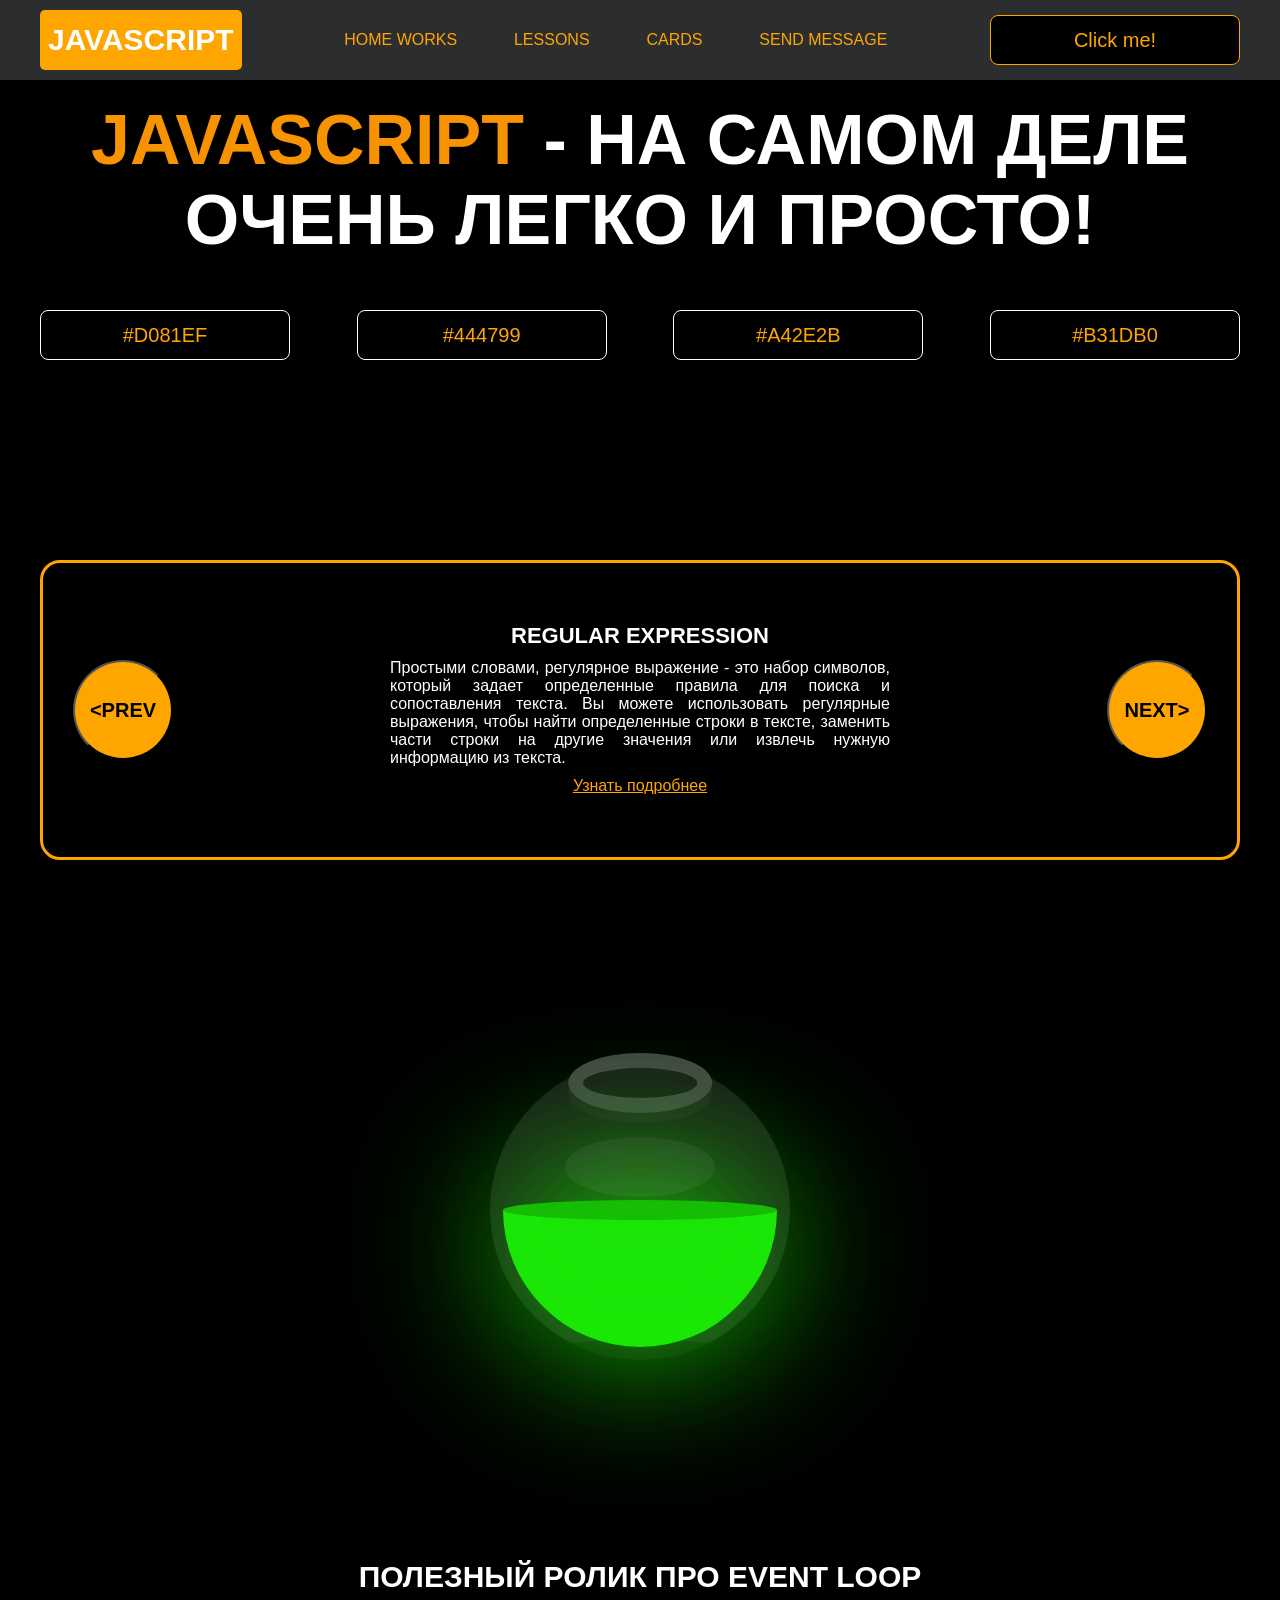
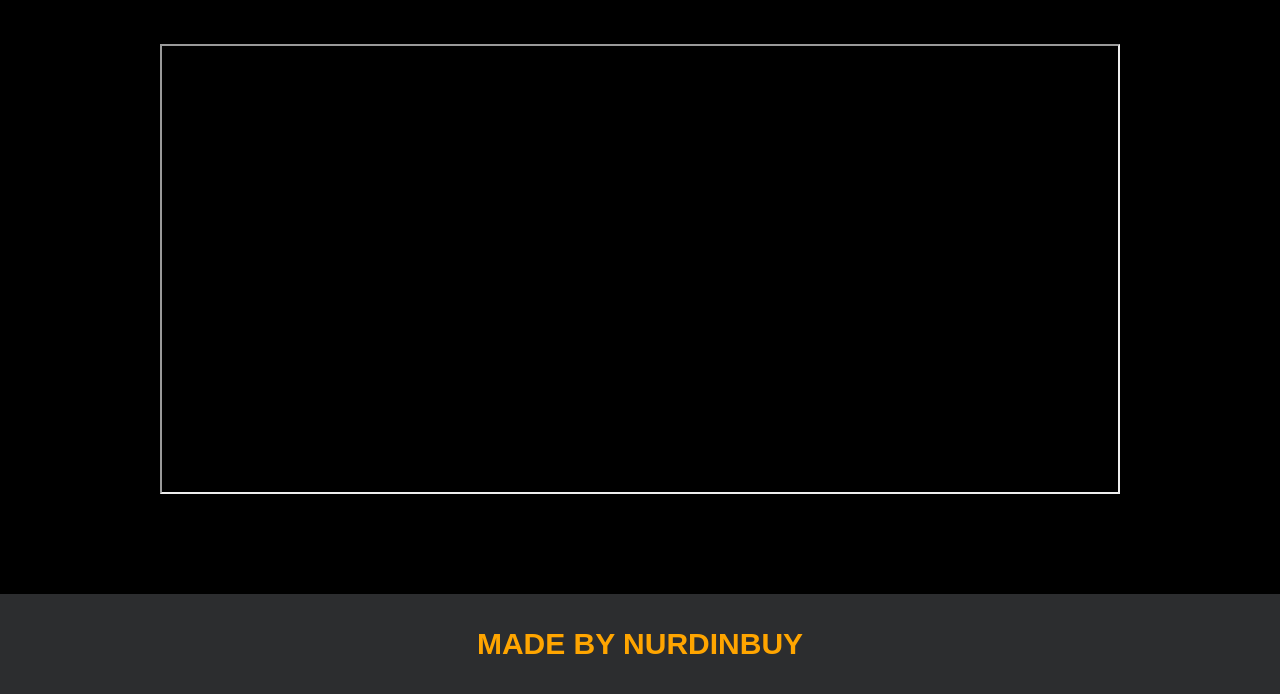
<file: project/project/index.html>
<!DOCTYPE html>
<html lang="en">
<head>
    <meta charset="UTF-8">
    <title>Java Script</title>
    <link rel="stylesheet" href="css/style.css">
    <link rel="stylesheet" href="css/core.css">
</head>
<body>

<div class="wrapper">
<div class="header">
    <div class="container">
        <div class="inner_header">
            <a href="../index.html">
                <div class="logotype">
                    <h2>Java<span>Script</span></h2>
                </div>
            </a>
            <ul class="menu">
                <li class="menu_link">
                    <a href="../pages/home_works.html">Home Works</a>
                </li>
                <li class="menu_link">
                    <a href="../pages/lessons.html">Lessons</a>
                </li>
                <li class="menu_link">
                    <a href="../pages/cards.html">Cards</a>
                </li>
                <li class="menu_link">
                    <a href="https://t.me/NurDinBuy16" target="_blank">Send message</a>
                </li>
            </ul>
            <button class="btn" id="btn-get">Click me!</button>
        </div>
    </div>
</div>

    <div class="main_block">
        <div class="container">
            <div class="inner_main">
                <h1><strong id="js-color">JavaScript</strong> - на самом деле очень легко и просто!</h1>
                <div class="colors-buttons">
                    <button class="btn btn-color"></button>
                    <button class="btn btn-color"></button>
                    <button class="btn btn-color"></button>
                    <button class="btn btn-color"></button>
                </div>
            </div>
        </div>
    </div>

    <div class="slider_block">
        <div class="container">
            <div class="inner_slider">
                <div class="slider">
                    <button class="btn-slide" id="prev">&lt;prev</button>
                    <div class="slide active_slide">
                        <div class="slide_card">
                            <h3>regular expression</h3>
                            <p>Простыми словами, регулярное выражение - это набор символов, который задает определенные правила для поиска и сопоставления текста. Вы можете использовать регулярные выражения, чтобы найти определенные строки в тексте, заменить части строки на другие значения или извлечь нужную информацию из текста.</p>
                            <a href="https://developer.mozilla.org/ru/docs/Web/JavaScript/Guide/Regular_expressions" target="_blank">Узнать подробнее</a>
                        </div>
                    </div>
                    <div class="slide">
                        <div class="slide_card">
                            <h3>recursion</h3>
                            <p>Простыми словами, рекурсия - это, когда функция делает повторяющиеся вызовы самой себя для решения задачи, пока не достигнет определенного условия выхода из рекурсии.</p>
                            <a href="https://learn.javascript.ru/recursion" target="_blank">Узнать подробнее</a>
                        </div>
                    </div>
                    <div class="slide">
                        <div class="slide_card">
                            <h3>json</h3>
                            <p>Простыми словами, JSON - это способ представления данных в виде текста, чтобы они могли быть легко поняты и использованы различными программами. Он использует простые правила для описания объектов и массивов, а также для представления простых типов данных, таких как строки, числа, логические значения и т.д.</p>
                            <a href="https://developer.mozilla.org/ru/docs/Learn/JavaScript/Objects/JSON" target="_blank">Узнать подробнее</a>
                        </div>
                    </div>
                    <div class="slide">
                        <div class="slide_card">
                            <h3>event loop</h3>
                            <p>Простыми словами, event loop похож на дежурного, который непрерывно проверяет, произошло ли какое-либо событие, и реагирует на него, когда оно происходит. Он имеет список задач, которые нужно выполнить, и он перебирает этот список событий одно за другим, обрабатывая каждое событие, когда оно наступает.</p>
                            <a href="https://highload.today/kak-ustroen-event-loop-v-javascript-parallelnaya-model-i-tsikl-sobytij/" target="_blank">Узнать подробнее</a>
                        </div>
                    </div>
                    <button class="btn-slide" id="next">next&gt;</button>
                </div>
            </div>
        </div>
    </div>

    <div class="bottle">
        <div class="container">
            <div class="bottle_inner">
                <a href="pages/monster.html">
                    <div class="bowl">
                        <div class="shadow"></div>
                        <div class="liquid"></div>

                    </div>
                </a>
            </div>
        </div>
    </div>

    <div class="block_video">
        <div class="container">
            <h3>Полезный ролик про Event Loop</h3>
            <div class="inner_block_video">
                <iframe width="80%" height="450" src="https://www.youtube.com/embed/zDlg64fsQow" title="YouTube video player" allow="autoplay; clipboard-write; encrypted-media; gyroscope; picture-in-picture; web-share" allowfullscreen></iframe>
            </div>
        </div>
    </div>

    <div class="footer">
        <div class="container">
            <a href="https://www.instagram.com/nurdinbuy/" target="_blank">
                <div class="inner_footer">
                    <h2>Made by NurDinBuy</h2>
                </div>
            </a>
        </div>
    </div>
</div>

<div class="modal">
    <div class="modal_dialog">
        <div class="modal_content">
            <form action="#">
                <div class="modal_close">&#10006;</div>
                <div class="modal_title">Мы свяжемся с вами как можно быстрее!</div>
                <label>
                    <input
                        required
                        placeholder="Ваше имя"
                        name="name"
                        type="text"
                        class="modal_input"
                    >
                </label>
                <label>
                    <input
                        required
                        placeholder="Ваш номер телефона"
                        name="phone"
                        type="text"
                        class="modal_input"
                    >
                </label>
                <button class="btn btn_dark btn_min">Перезвонить мне</button>
            </form>
        </div>
    </div>
</div>

</body>
<script src="js/main.js"></script>
<script src="js/modal.js"></script>
</html>
</file>
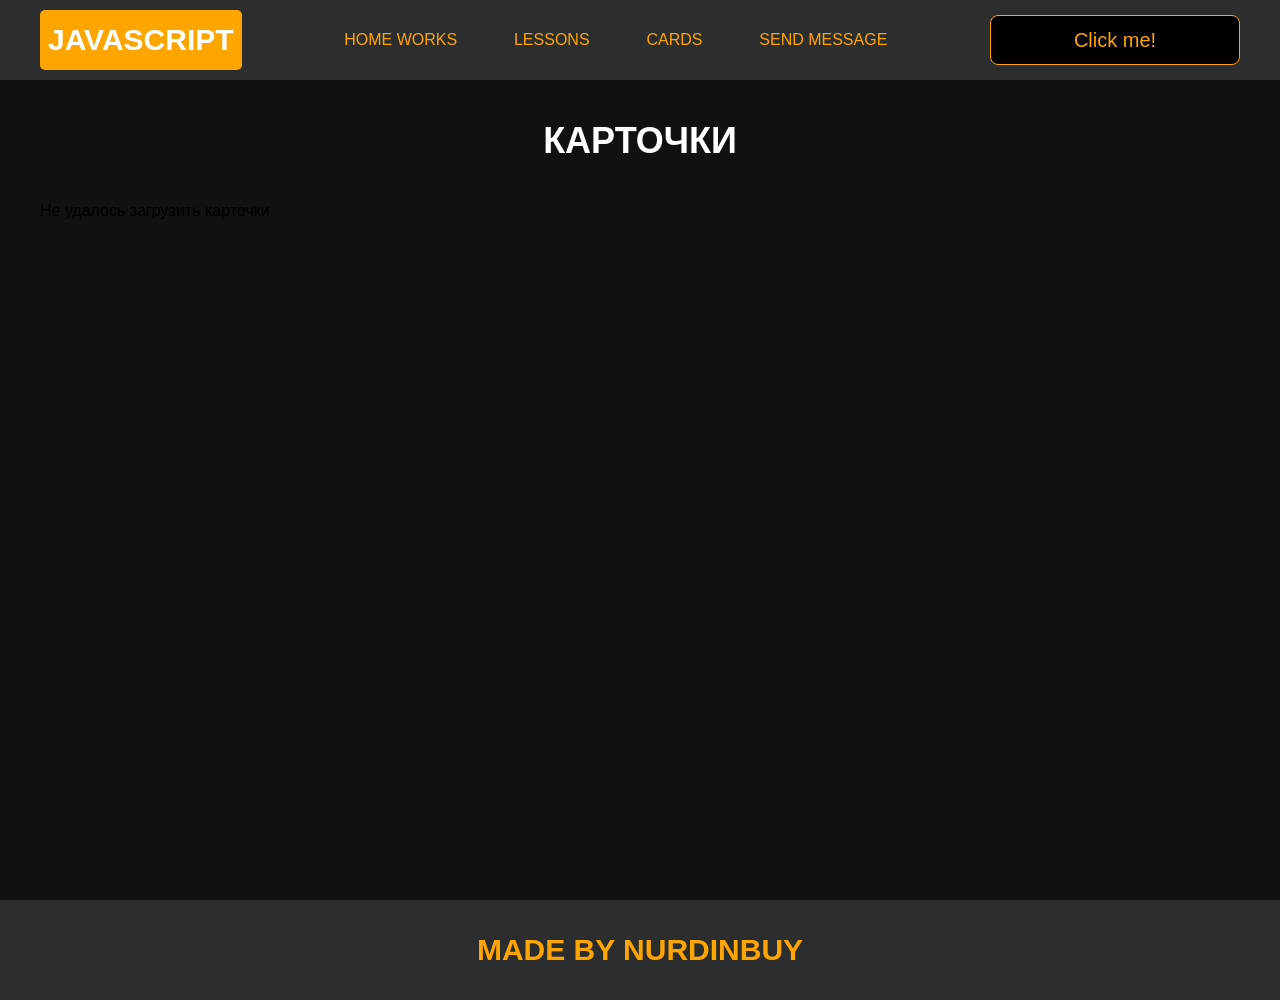
<file: project/project/pages/cards.html>
<!DOCTYPE html>
<html lang="ru">
<head>
    <meta charset="UTF-8">
    <meta name="viewport" content="width=device-width, initial-scale=1.0">
    <title>Карточки</title>

    <link rel="stylesheet" href="../css/core.css">
    <link rel="stylesheet" href="../css/style.css">
    <link rel="stylesheet" href="../css/cards.css">
</head>
<body>

     
<div class="header">
    <div class="container">
        <div class="inner_header">
            <a href="../index.html">
                <div class="logotype">
                    <h2>Java<span>Script</span></h2>
                </div>
            </a>
            <ul class="menu">
                <li class="menu_link">
                    <a href="../pages/home_works.html">Home Works</a>
                </li>
                <li class="menu_link">
                    <a href="../pages/lessons.html">Lessons</a>
                </li>
                <li class="menu_link">
                    <a href="../pages/cards.html">Cards</a>
                </li>
                <li class="menu_link">
                    <a href="https://t.me/NurDinBuy16" target="_blank">Send message</a>
                </li>
            </ul>
            <button class="btn" id="btn-get">Click me!</button>
        </div>
    </div>
</div>


    <main>
        <section class="cards_section">
            <div class="container">
                <h1>Карточки</h1>
                <div class="cards_list"></div>
            </div>
        </section>
    </main>

      <div class="footer">
        <div class="container">
            <a href="https://www.instagram.com/nurdinbuy/" target="_blank">
                <div class="inner_footer">
                    <h2>Made by NurDinBuy</h2>
                </div>
            </a>
        </div>
    </div>

    <script src="../js/cards.js"></script>
</body>
</html>
</file>
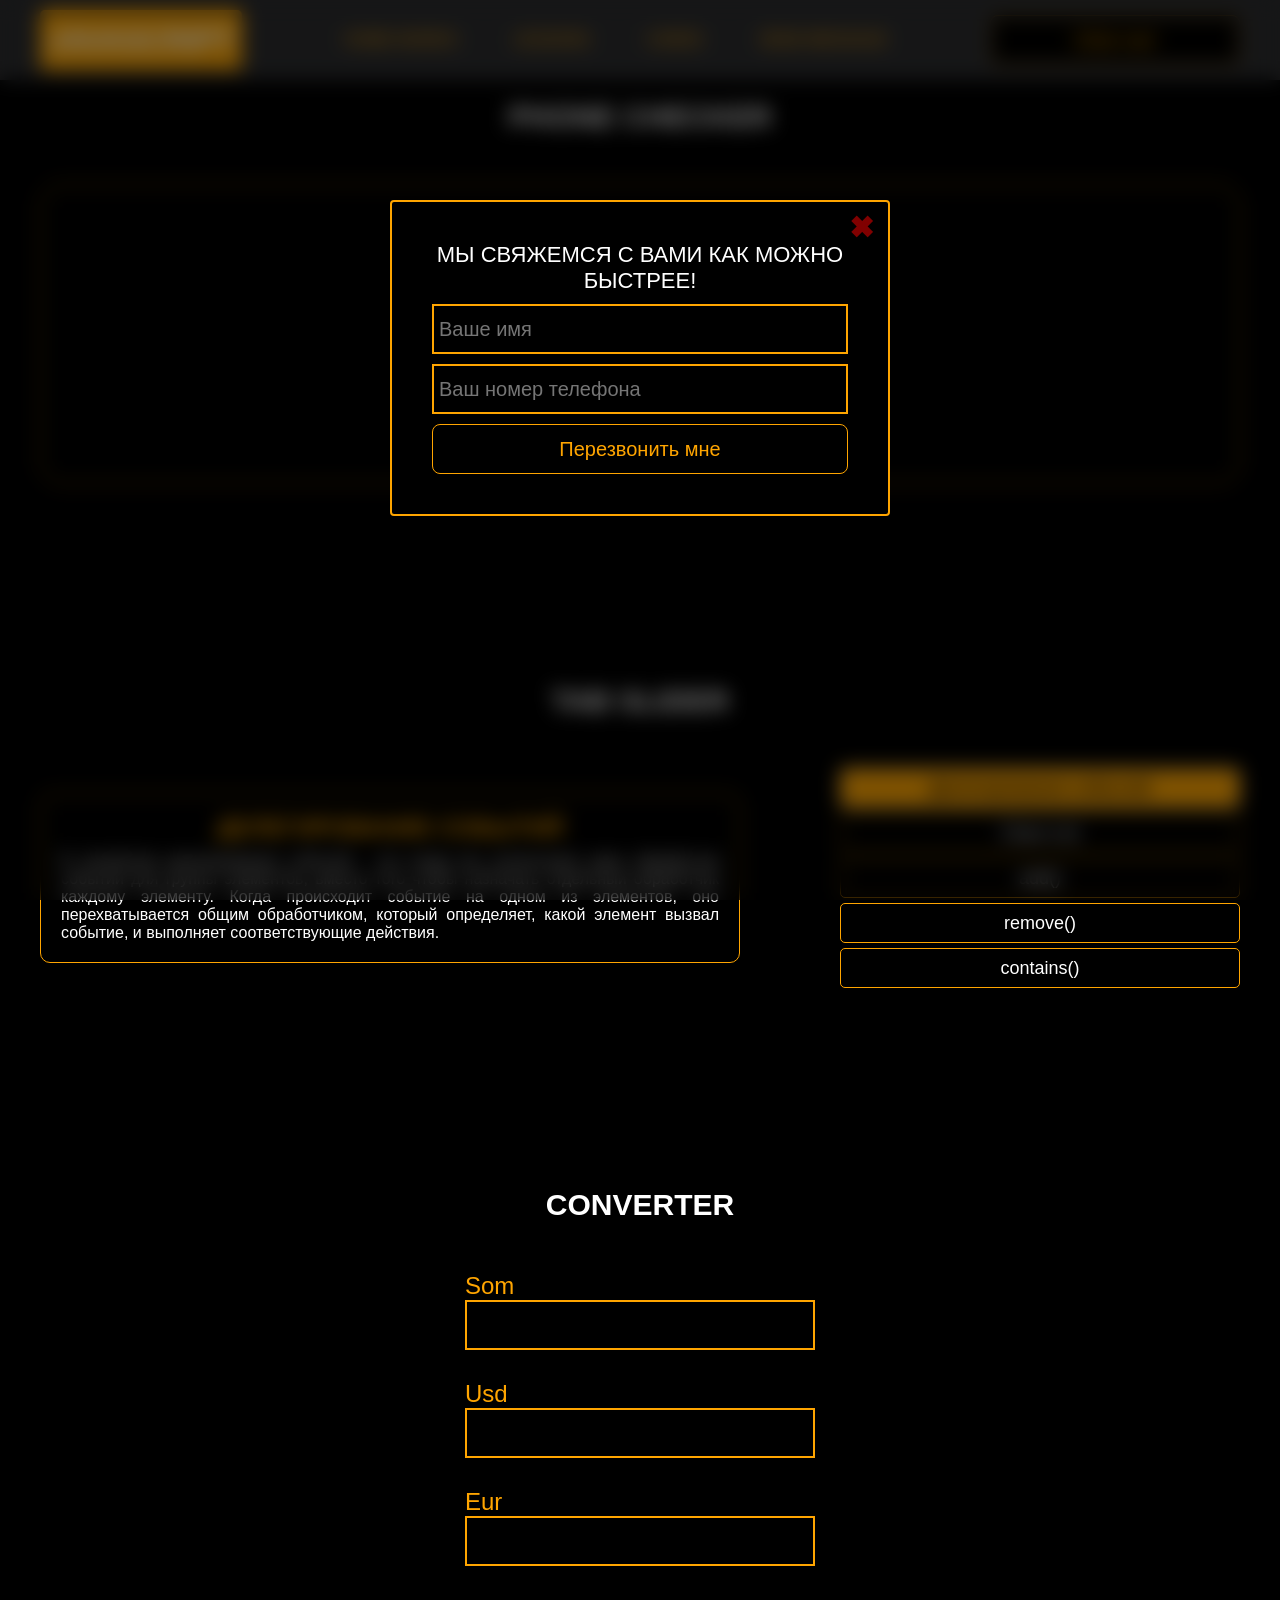
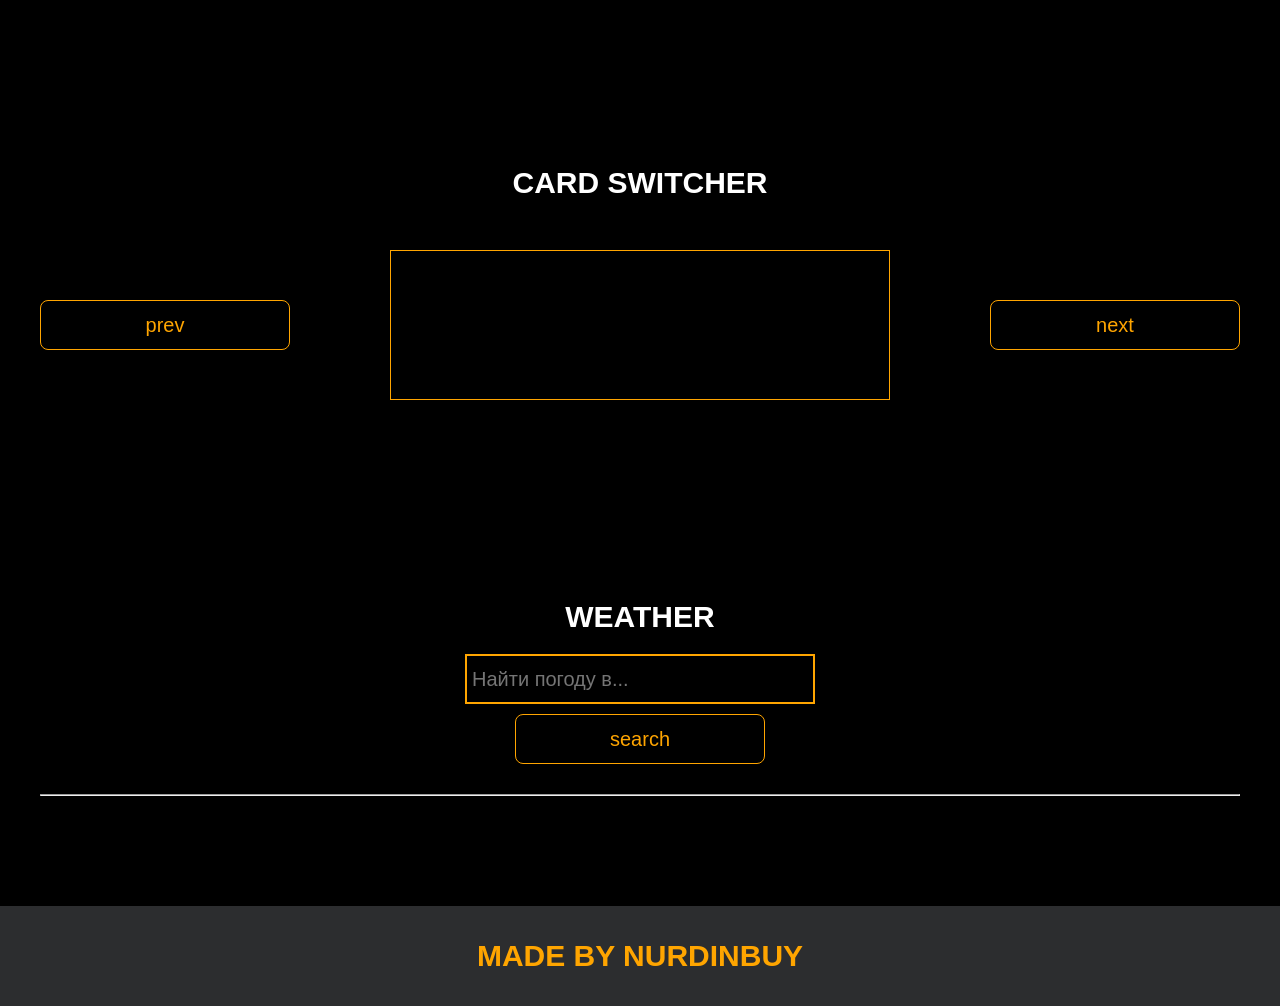
<file: project/project/pages/lessons.html>
<!DOCTYPE html>
<html lang="en">
<head>
    <meta charset="UTF-8">
    <title>Lessons</title>
    <link rel="stylesheet" href="../css/style.css">
    <link rel="stylesheet" href="../css/core.css">
    <link rel="stylesheet" href="../css/lessons.css">
</head>
<body>

<div class="wrapper">
   
<div class="header">
    <div class="container">
        <div class="inner_header">
            <a href="../index.html">
                <div class="logotype">
                    <h2>Java<span>Script</span></h2>
                </div>
            </a>
            <ul class="menu">
                <li class="menu_link">
                    <a href="../pages/home_works.html">Home Works</a>
                </li>
                <li class="menu_link">
                    <a href="../pages/lessons.html">Lessons</a>
                </li>
                <li class="menu_link">
                    <a href="../pages/cards.html">Cards</a>
                </li>
                <li class="menu_link">
                    <a href="https://t.me/NurDinBuy16" target="_blank">Send message</a>
                </li>
            </ul>
            <button class="btn" id="btn-get">Click me!</button>
        </div>
    </div>
</div>


    <div class="phone_block">
        <div class="container">
            <h3>Phone checker</h3>
            <div class="inner_phone_block">
                <div class="form_phone">
                    <label for="phone_input">Phone Number</label>
                    <input type="text" id="phone_input" placeholder="+996 XXX XX-XX-XX">
                    <button class="btn" id="phone_button">Check number</button>
                    <span class="checker" id="phone_result"></span>
                </div>
            </div>
        </div>
    </div>

    <div class="tab_slider">
        <div class="container">
            <h3>tab slider</h3>
            <div class="inner_tab_slider">
                <div class="tab_contents_block">

                    <div class="tab_content_block">
                        <h4>Делегирование событий</h4>
                        <p>В JavaScript делегирование событий - это когда мы используем один обработчик событий для
                            группы элементов, вместо того чтобы назначать отдельный обработчик каждому элементу. Когда
                            происходит событие на одном из элементов, оно перехватывается общим обработчиком, который
                            определяет, какой элемент вызвал событие, и выполняет соответствующие действия.</p>
                    </div>
                    <div class="tab_content_block">
                        <h4>classList</h4>
                        <p>classList в JavaScript - это свойство, которое позволяет нам работать с классами элемента
                            HTML. С помощью classList мы можем добавлять, удалять или проверять наличие классов у
                            элемента. Допустим, у нас есть элемент на веб-странице, и мы хотим изменить его классы с
                            помощью JavaScript. Вместо того чтобы обращаться напрямую к атрибуту class, мы можем
                            использовать свойство classList этого элемента. </p>
                    </div>
                    <div class="tab_content_block">
                        <h4>add()</h4>
                        <p>Метод add позволяет добавить новый класс к списку классов элемента. Например,
                            element.classList.add('new-class') добавит класс с именем "new-class" к элементу.</p>
                    </div>
                    <div class="tab_content_block">
                        <h4>remove()</h4>
                        <p>Метод remove позволяет удалить класс из списка классов элемента. Например,
                            element.classList.remove('old-class') удалит класс с именем "old-class" из элемента.</p>
                    </div>
                    <div class="tab_content_block">
                        <h4>contains()</h4>
                        <p>Метод contains позволяет проверить, содержит ли элемент определенный класс. Он возвращает
                            true, если класс присутствует, и false, если его нет. Например,
                            element.classList.contains('highlight') вернет true, если у элемента есть класс
                            "highlight".</p>
                    </div>

                    <div class="tab_content_items">
                        <button class="tab_content_item tab_content_item_active">Делегирование событий</button>
                        <button class="tab_content_item">Class List</button>
                        <button class="tab_content_item">add()</button>
                        <button class="tab_content_item">remove()</button>
                        <button class="tab_content_item">contains()</button>
                    </div>

                </div>
            </div>
        </div>
    </div>

    <div class="converter">
        <div class="container">
            <h3>CONVERTER</h3>
            <div class="inner_converter">
                <div class="som">
                    <label for="som">Som</label>
                    <input type="number" id="som" class="som">
                </div>
                <div class="usd">
                    <label for="usd">Usd</label>
                    <input type="number" id="usd" class="usd">
                </div>
                <div class="eur">
                    <label for="eur">Eur</label>
                    <input type="number" id="eur">
                </div>
            </div>
        </div>
    </div>

    <div class="card_switcher">
        <div class="container">
            <h3>Card Switcher</h3>
            <div class="inner_card_switcher">
                <button class="btn" id="btn-prev">prev</button>
                <div class="card"></div>
                <button class="btn" id="btn-next">next</button>
            </div>
        </div>
    </div>

    <div class="weather">
        <div class="container">
            <h3>WEATHER</h3>
            <div class="inner_weather">
                <div>
                    <label>
                        <input
                            type="text"
                            class="cityName"
                            placeholder="Найти погоду в..."
                            id="searchInput"
                        >
                    </label>
                    <button class="btn" id="search">search</button>
                </div>
                <div>
                    <span class="city"></span>
                    <hr/>
                    <span class="temp"></span>
                </div>
            </div>
        </div>
    </div>

    <div class="footer">
        <div class="container">
            <a href="https://www.instagram.com/nurdinbuy/" target="_blank">
                <div class="inner_footer">
                    <h2>Made by NurDinBuy</h2>
                </div>
            </a>
        </div>
    </div>
</div>

<div class="modal">
    <div class="modal_dialog">
        <div class="modal_content">
            <form action="#">
                <div class="modal_close">&#10006;</div>
                <div class="modal_title">Мы свяжемся с вами как можно быстрее!</div>
                <label>
                    <input required placeholder="Ваше имя" name="name" type="text" class="modal_input">
                </label>
                <label>
                    <input required placeholder="Ваш номер телефона" name="phone" class="modal_input">
                </label>
                <button class="btn btn_dark btn_min">Перезвонить мне</button>
            </form>
        </div>
    </div>
</div>

</body>
<script src="../js/lesson.js"></script>
<script src="../js/modal.js"></script>
</html>
</file>
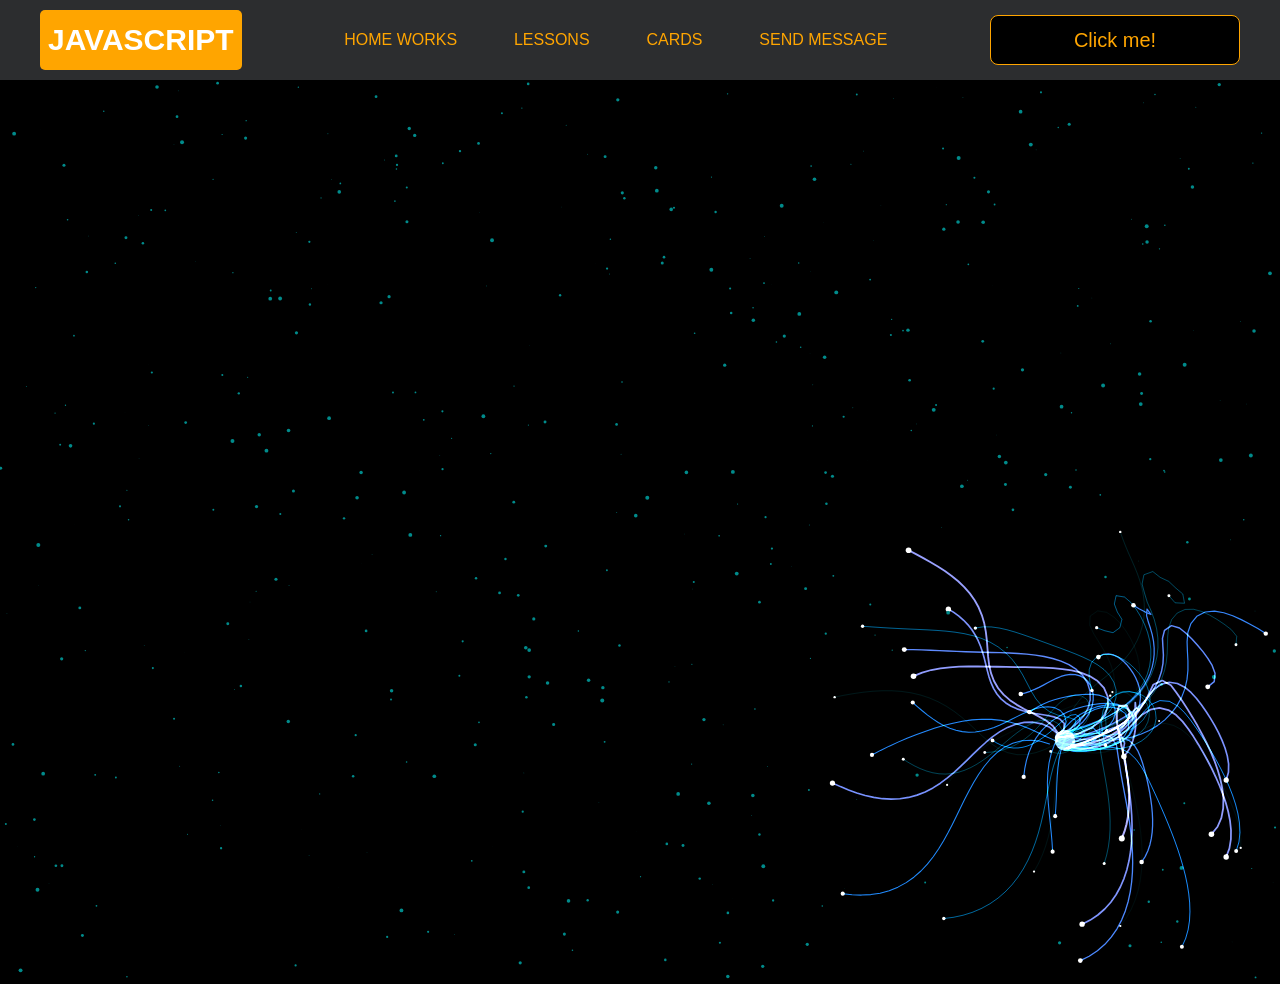
<file: project/project/pages/monster.html>
<!DOCTYPE html>
<html lang="en">
<head>
    <meta charset="UTF-8">
    <title>Monster</title>
    <link rel="stylesheet" href="../css/style.css">
    <link rel="stylesheet" href="../css/core.css">
    <link rel="stylesheet" href="../css/monster.css">
</head>
<body>
<div class="wrapper">
<div class="header">
    <div class="container">
        <div class="inner_header">
            <a href="../index.html">
                <div class="logotype">
                    <h2>Java<span>Script</span></h2>
                </div>
            </a>
            <ul class="menu">
                <li class="menu_link">
                    <a href="../pages/home_works.html">Home Works</a>
                </li>
                <li class="menu_link">
                    <a href="../pages/lessons.html">Lessons</a>
                </li>
                <li class="menu_link">
                    <a href="../pages/cards.html">Cards</a>
                </li>
                <li class="menu_link">
                    <a href="https://t.me/NurDinBuy16" target="_blank">Send message</a>
                </li>
            </ul>
            <button class="btn" id="btn-get">Click me!</button>
        </div>
    </div>
</div>
</div>
<canvas id="canvas"></canvas>

<div class="modal">
    <div class="modal_dialog">
        <div class="modal_content">
            <form action="#">
                <div class="modal_close">&times;</div>
                <div class="modal_title">Мы свяжемся с вами как можно быстрее!</div>
                <label>
                    <input required placeholder="Ваше имя" name="name" type="text" class="modal_input">
                </label>
                <label>
                    <input required placeholder="Ваш номер телефона" name="phone" class="modal_input">
                </label>
                <button class="btn btn_dark btn_min">Перезвонить мне</button>
            </form>
        </div>
    </div>
</div>

</body>
<script src="../js/monster.js"></script>
<script src="../js/modal.js"></script>
</html>
</file>
<file: project/project/css/style.css>
/* HEADER */

.header {
    height: 80px;
    background: #2c2d2f;
    display: flex;
    align-items: center;
    width: 100%;
    position: fixed;
    top: 0;
    z-index: 2;
}

.inner_header {
    height: 100%;
    display: flex;
    align-items: center;
    justify-content: space-between;
}

/* LOGOTYPE */

.logotype {
    display: flex;
    align-items: center;
    justify-content: center;
    font-size: 22px;
    height: 60px;
    width: fit-content;
    background: var(--orange);
    padding: 8px;
    color: white;
    border-radius: 5px;
    cursor: pointer;
}

/* HEADER MENU */

.menu {
    display: flex;
    justify-content: space-around;
    width: 600px;
}

.menu_link a {
    color: var(--orange);
    text-transform: uppercase;
}

.menu_link a:hover {
    text-decoration: underline;
}

/* MAIN BLOCK */

.main_block {
    padding: 100px 0;
    background: black;
}

/* BUTTONS COLOR PICKER */

.colors-buttons {
    display: flex;
    justify-content: space-between;
    margin-top: 50px;
}

.btn-color {
    border-radius: 20px;
    border-color: white !important;
}

/* FOOTER */

.footer {
    background: #2c2d2f;
    width: 100%;
}

.inner_footer {
    display: flex;
    align-items: center;
    justify-content: center;
    height: 100px;
}

.footer h2 {
    text-transform: uppercase;
    color: var(--orange);
    font-weight: 600;
}


/* SLIDER BLOCK */

.slider_block {
    padding: 100px 0;
    background: black;
}

.slider {
    position: relative;
    width: 100%;
    height: 300px;
    overflow: hidden;
    border: 3px solid var(--orange);
    border-radius: 20px;
    display: flex;
    align-items: center;
    justify-content: space-between;
    padding: 0 30px;
}

.slide {
    position: absolute;
    top: 60px;
    left: 0;
    width: 100%;
    height: 100%;
    display: none;
    transition: opacity 0.5s ease-in-out;
}

.slide_card {
    color: white;
    margin: 0 auto;
    width: 500px;
    text-align: center;
}

.slide_card h3 {
    color: white;
    text-transform: uppercase;
    font-size: 22px;
}

.slide_card p {
    font-size: 16px;
    text-align: justify;
    margin: 10px 0;
}

.slide_card a {
    color: var(--orange);
    text-decoration: underline;
}

.slide.active_slide {
    display: block;
}

/* VIDEO BLOCK */

.block_video {
    background: black;
    padding: 100px 0;
}

.inner_block_video {
    display: flex;
    justify-content: center;
    margin-top: 50px;
}

/* MODAL */

.modal {
    position: fixed;
    height: 100%;
    width: 100%;
    top: 0;
    left: 0;
    z-index: 2;
    background: rgba(0, 0, 0, 0.5);
    backdrop-filter: blur(10px);
    display: none;
}

.modal_dialog {
    max-width: 500px;
    margin: 200px auto;
}

.modal_content {
    position: relative;
    width: 100%;
    padding: 40px;
    background-color: black;
    border: 2px solid var(--orange);
    border-radius: 4px;
    max-height: 80vh;
    overflow-y: auto;
}

.modal_content form {
    display: flex;
    flex-direction: column;
    align-items: center;
}

.modal_close {
    position: absolute;
    top: 8px;
    right: 14px;
    font-size: 30px;
    color: red;
    opacity: 0.5;
    font-weight: 700;
    border: none;
    background-color: transparent;
    cursor: pointer;
}

.modal_title {
    text-align: center;
    font-size: 22px;
    text-transform: uppercase;
    color: white;
}

.modal_content label, .btn_min {
    width: 100% !important;
    margin-top: 10px;
}

.modal_content input {
    width: 100%;
}

/*-------BOTTLE-------*/

.bottle {
    background: black;
    padding: 100px 0;
}

.bottle_inner {
    display: flex;
    justify-content: center;
    align-items: center;
}

.bowl {
    position: relative;
    width: 300px;
    height: 300px;
    background: rgba(255, 255, 255, 0.1);
    border-radius: 50%;
    border: 8px solid transparent;
    animation: animate 5s linear infinite;
    transform-origin: bottom center;
}

@keyframes animate {
    0% {
        transform: rotate(0deg);
    }
    25% {
        transform: rotate(22deg);
    }
    50% {
        transform: rotate(0deg);
    }
    75% {
        transform: rotate(-22deg);
    }
    100% {
        filter: hue-rotate(360deg);
    }
}

.bowl::before {
    content: "";
    position: absolute;
    top: -15px;
    left: 50%;
    transform: translateX(-50%);
    width: 40%;
    height: 30px;
    border: 15px solid #444;
    border-radius: 50%;
    box-shadow: 0 10px #222;

}

.bowl::after {
    content: "";
    position: absolute;
    top: 35%;
    left: 50%;
    transform: translate(-50%, -50%);
    width: 150px;
    height: 60px;
    background: rgba(255, 255, 255, 0.05);
    transform-origin: center;
    animation: animatebowlshadow 5s linear infinite;
    border-radius: 50%;
    animation-play-state: running;

}


@keyframes animatebowlshadow {
    0% {
        left: 50%;
        width: 150px;
        height: 60px;
    }
    25% {
        left: 55%;
        width: 140px;
        height: 65px;
    }
    50% {
        left: 50%;
        width: 150px;
        height: 60px;
    }
    75% {
        left: 45%;
        width: 140px;
        height: 65px;
    }
    100% {


    }
}


.liquid {
    position: absolute;
    top: 50%;
    left: 5px;
    right: 5px;
    bottom: 5px;
    background: #1ae907;
    border-bottom-left-radius: 150px;
    border-bottom-right-radius: 150px;
    filter: drop-shadow(0 0 80px #1ae907);
    transform-origin: top center;
    animation: animateliquid 5s linear infinite;
    animation-play-state: running;
}

@keyframes animateliquid {
    0% {
        transform: rotate(0deg);
    }
    25% {
        transform: rotate(-22deg);
    }
    30% {
        transform: rotate(-23deg);
    }
    50% {
        transform: rotate(0deg);
    }
    75% {
        transform: rotate(22deg);
    }
    80% {
        transform: rotate(23deg);
    }
    100% {
        transform: rotate(0deg);
    }


}

.liquid::before {
    content: "";
    position: absolute;
    top: -10px;
    width: 100%;
    height: 20px;
    background: #15be05;
    border-radius: 50%;
    filter: drop-shadow(0 0 80px #15be05);
}

.shadow {
    position: absolute;
    top: calc(50% + 150px);
    left: 50%;
    transform: translate(-50%, -50%);
    width: 260px;
    height: 40px;
    background: rgba(0, 0, 0, 0.5);
    border-radius: 50%;
    animation: animateshadow 5s linear infinite;
    animation-play-state: running;

}

@keyframes animateshadow {
    0% {
        left: 50%;
        width: 260px;
        height: 40px;
        top: calc(50% + 150px);

    }

    25% {
        left: 55%;
        width: 265px;
        height: 30px;
        top: calc(50% + 130px);

    }
    50% {
        left: 50%;
        width: 260px;
        height: 40px;
        top: calc(50% + 150px);

    }
    75% {
        left: 45%;
        width: 265px;
        height: 30px;
        top: calc(50% + 130px);

    }
    100% {
    }
}
</file>
<file: project/project/css/core.css>
* {
    margin: 0;
    padding: 0;
    box-sizing: border-box;
}

.container {
    width: 1200px;
    margin: 0 auto;
}

body {
    font-family: "Britannic Bold", sans-serif;
    background: #c2d0d0;
}

.btn {
    width: 250px;
    height: 50px;
    font-size: 20px;
    cursor: pointer;
    border: 1px solid var(--orange);
    background: black;
    color: var(--orange);
    border-radius: 8px;
}

.btn:hover {
    background: #414349;
}

.btn:active {
    background: #56585D;
    border: 2px solid var(--orange);
}

a {
    text-decoration: none;
}

li {
    list-style: none;
}

h1 {
    text-align: center;
    font-size: 70px;
    color: white;
    margin: 0 auto;
    text-transform: uppercase;
    font-weight: 600;
}

h2 {
    text-align: center;
    font-size: 30px;
    color: white;
    margin: 0 auto;
    text-transform: uppercase;
    font-weight: 600;
}

h3 {
    text-align: center;
    font-size: 30px;
    color: white;
    margin: 0 auto;
    text-transform: uppercase;
    font-weight: 600;
}

h4 {
    font-size: 24px;
    color: white;
    text-transform: uppercase;
    font-weight: 600;
}

strong {
    color: #F79300;
}

label {
    font-size: 24px;
    color: var(--orange);
}

input {
    width: 350px;
    height: 50px;
    font-size: 20px;
    padding-left: 5px;
    color: var(--orange);
    background: black;
    border: 2px solid var(--orange);
}

.checker {
    color: white;
    font-size: 30px;
}

.btn-slide {
    display: block;
    width: 100px;
    height: 100px;
    background: var(--orange);
    color: black;
    font-size: 20px;
    text-transform: uppercase;
    border-radius: 50%;
    font-weight: 800;
    z-index: 1;
}

.btn-slide:hover {
    background: #b68733 !important;
    cursor: pointer;
    color: white;
}

:root {
    --orange: orange;
    --black: black;
}
</file>
<file: project/project/css/cards.css>
.cards_section {
    padding: 80px 0;
    background: #111111;
    min-height: 100vh;
}

.cards_section h1 {
    text-align: center;
    color: white;
    font-size: 36px;
    margin-bottom: 40px;
    margin-top: 40px;
}

.cards_list {
    display: grid;
    grid-template-columns: repeat(3, 1fr);
    gap: 24px;
}

.post_card {
    background: #1e1e1e;
    border: 1px solid #ff9800;
    border-radius: 12px;
    padding: 24px;
    display: flex;
    flex-direction: column;
    gap: 16px;
    transition: transform 0.3s;
}

.post_card:hover {
    transform: translateY(-5px);
}

.post_id {
    color: #ff9800;
    font-size: 14px;
}

.post_card h3 {
    color: white;
    font-size: 20px;
    text-transform: capitalize;
}

.post_card p {
    color: #cccccc;
    font-size: 15px;
    line-height: 1.6;
    flex-grow: 1;
}

.post_user {
    color: #ff9800;
    font-size: 13px;
}

@media (max-width: 992px) {
    .cards_list {
        grid-template-columns: repeat(2, 1fr);
    }
}

@media (max-width: 600px) {
    .cards_list {
        grid-template-columns: 1fr;
    }
}
</file>
<file: project/project/css/lessons.css>
/* PHONE CHECKER */

.phone_block {
    background: black;
    padding: 100px 0;
}

.inner_phone_block {
    margin-top: 50px;
    display: flex;
    justify-content: space-evenly;
    border: 1px solid var(--orange);
    height: 300px;
    border-radius: 20px;
    align-items: center;
}

.form_phone {
    display: flex;
    flex-direction: column;
    align-items: center;
}

.form_phone button {
    width: 100%;
    margin: 20px 0;
}

/* TAB SLIDER */

.tab_slider {
    background: black;
    padding: 100px 0;
}

.tab_content_block {
    width: 700px;
    border: 1px solid var(--orange);
    padding: 20px;
    border-radius: 10px;
    text-align: center;
    display: flex;
    align-items: center;
    flex-direction: column;
    justify-content: center;
    height: 170px;
}

.tab_content_block p {
    color: white;
    margin-top: 10px;
    text-align: justify;
}

.tab_content_items {
    width: 400px;
    display: flex;
    flex-direction: column;
    row-gap: 5px;
}

.tab_content_item {
    padding: 10px;
    height: 30px;
    color: white;
    background: var(--black);
    border: 1px solid var(--orange);
    text-align: center;
    font-size: 20px;
    cursor: pointer;
    display: grid;
    place-content: center;
}

.tab_content_item_active {
    background: var(--orange);
    color: black;
    font-weight: 600;
    border: 1px solid white;
}

.tab_contents_block {
    display: flex;
    justify-content: space-between;
    align-items: center;
    margin-top: 50px;
}

/*------CARD SWITCHER------*/

.card_switcher {
    background-color: black;
    padding: 100px 0;
}

.card {
    width: 500px;
    height: 150px;
    border: 1px solid var(--orange);
    text-align: center;
    display: flex;
    flex-direction: column;
    justify-content: space-around;
    align-items: center;
    padding: 10px;
}

.card p {
    color: var(--orange);
    font-size: 20px;
}

.card span {
    color: white;
    font-size: 30px;
}

.inner_card_switcher {
    margin-top: 50px;
    display: flex;
    align-items: center;
    justify-content: space-between;
}


/*-------CONVERTER--------*/


.converter {
    padding: 100px 0;
    background-color: black;
}

.inner_converter {
    display: flex;
    align-items: center;
    justify-content: center;
    flex-direction: column;
    gap: 30px;
    margin-top: 50px;
}

.inner_converter > div {
    display: flex;
    flex-direction: column;
}

/*------WEATHER------*/

.weather {
    padding: 100px 0;
    background-color: black;
}

.inner_weather > div {
    display: flex;
    flex-direction: column;
    align-items: center;
    gap: 10px;
    color: white;
    font-size: 25px;
}

.inner_weather {
    display: flex;
    flex-direction: column;
    gap: 20px;
    margin-top: 20px;
}

hr {
    width: 100%;
}



.tab_slider {
    background: black;
    padding: 100px 0;
}

.inner_tab_slider {
    width: 100%;
}

.tab_contents_block {
    display: flex;
    justify-content: space-between;
    align-items: center;
    gap: 30px;
    margin-top: 50px;
}

.tab_content_block {
    width: 700px;
    min-height: 170px;
    box-sizing: border-box;
    border: 1px solid var(--orange);
    padding: 20px;
    border-radius: 10px;
    text-align: center;
    display: none;
    align-items: center;
    flex-direction: column;
    justify-content: center;
    flex-shrink: 0;
}

.tab_content_block h4 {
    color: var(--orange);
    margin-bottom: 10px;
}

.tab_content_block p {
    color: white;
    margin-top: 10px;
    text-align: justify;
}

.tab_content_items {
    width: 400px;
    display: flex;
    flex-direction: column;
    row-gap: 5px;
    flex-shrink: 0;
}

.tab_content_item {
    padding: 10px;
    min-height: 40px;
    color: white;
    background: var(--black);
    border: 1px solid var(--orange);
    border-radius: 5px;
    text-align: center;
    font-size: 18px;
    cursor: pointer;
    display: grid;
    place-content: center;
    transition: background 0.3s, color 0.3s;
}

.tab_content_item:hover {
    background: #383838;
}

.tab_content_item_active {
    background: var(--orange);
    color: black;
    font-weight: 600;
    border: 1px solid white;
}



@media (max-width: 900px) {
    .tab_contents_block {
        flex-direction: column;
    }

    .tab_content_block,
    .tab_content_items {
        width: 100%;
    }

    .tab_content_block {
        min-height: 200px;
    }
}
</file>
<file: project/project/css/monster.css>
body,
html {
    margin: 0;
    padding: 0;
    position: fixed;
    background: black;
}

.header {
    position: static !important;
}

.buymeacoffee {
    text-decoration: none;
    position: fixed;
    right: 2rem;
    bottom: 2rem;
    background: #FFDD00;
    width: 3.5rem;
    height: 3.5rem;
    border-radius: 50%;
    transition: all 0.1s linear;
    box-shadow: 0.2rem 0.2rem 0.5rem rgba(0, 0, 0, 0.2);
    z-index: 1000;
    display: flex;
    align-items: center;
    justify-content: center;
}

.buymeacoffee:hover {
    width: 4rem;
    height: 4rem;
    line-height: 4rem;
}
</file>
